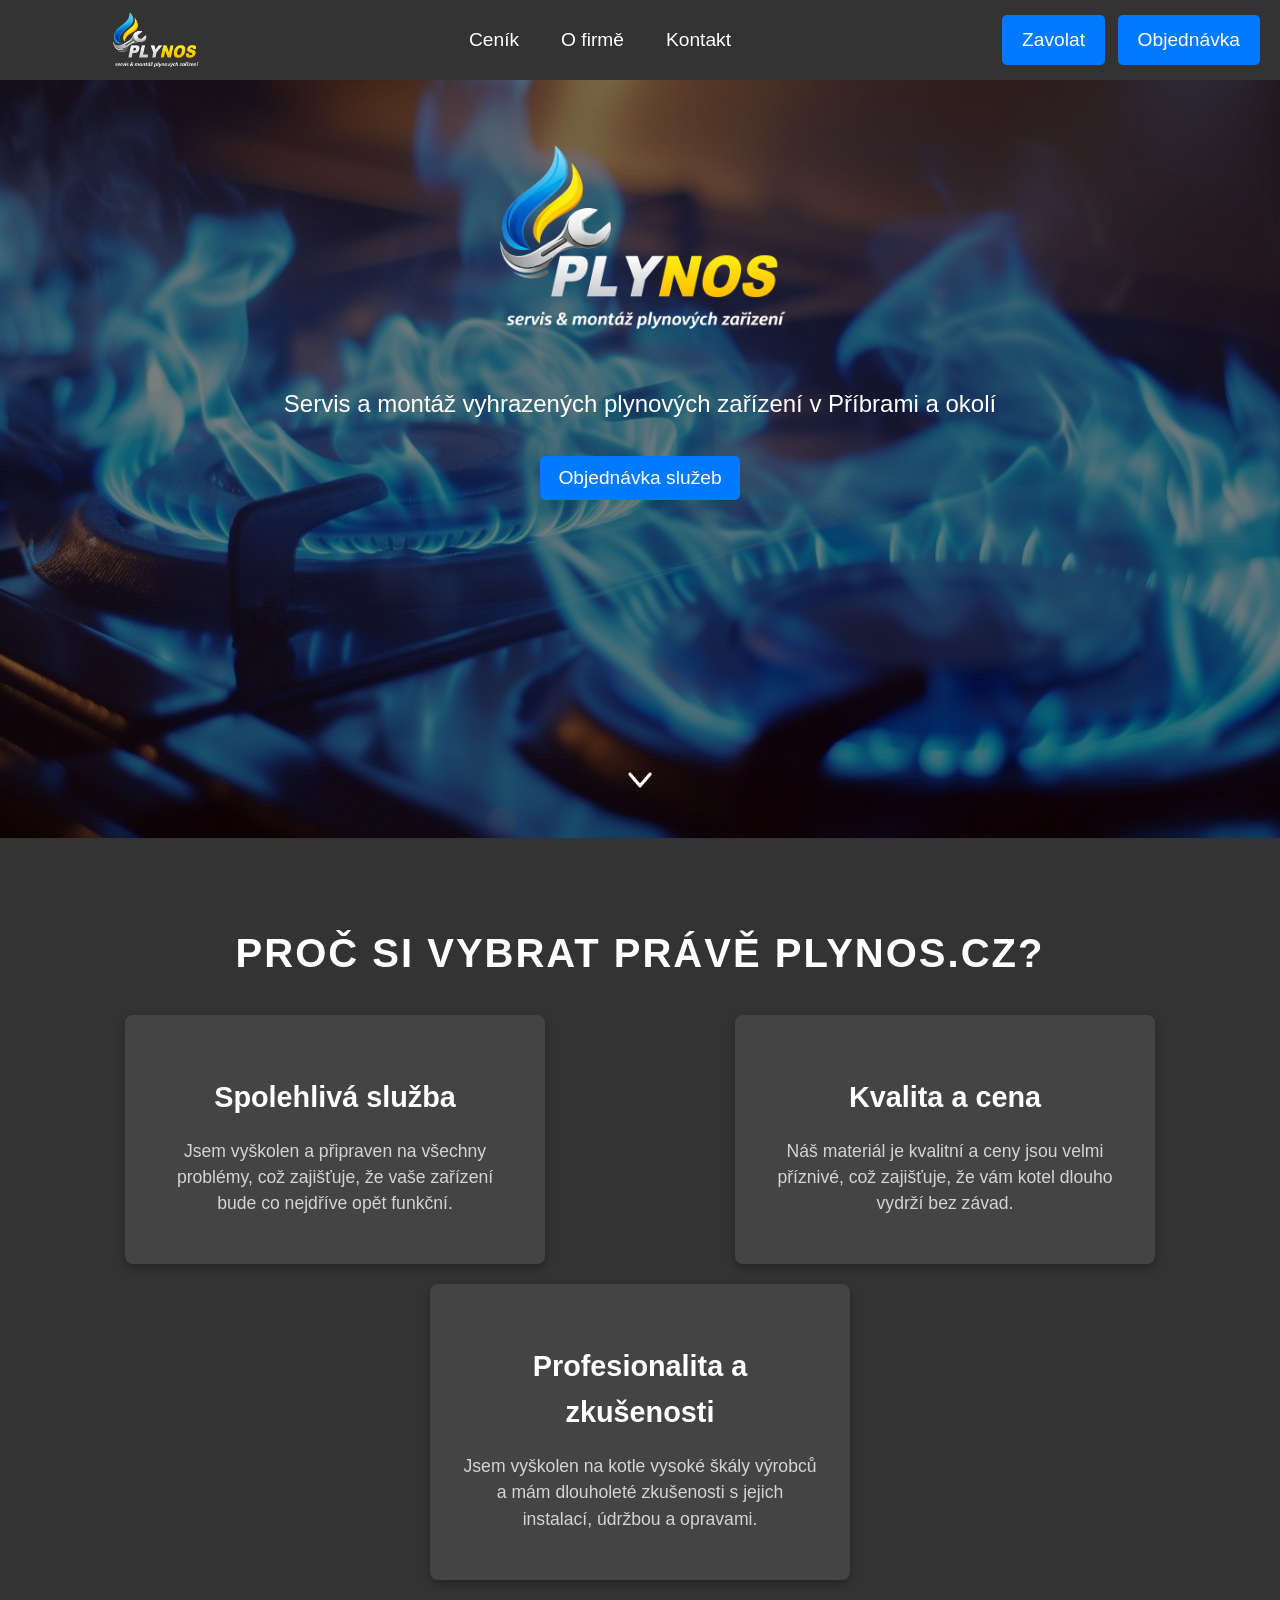
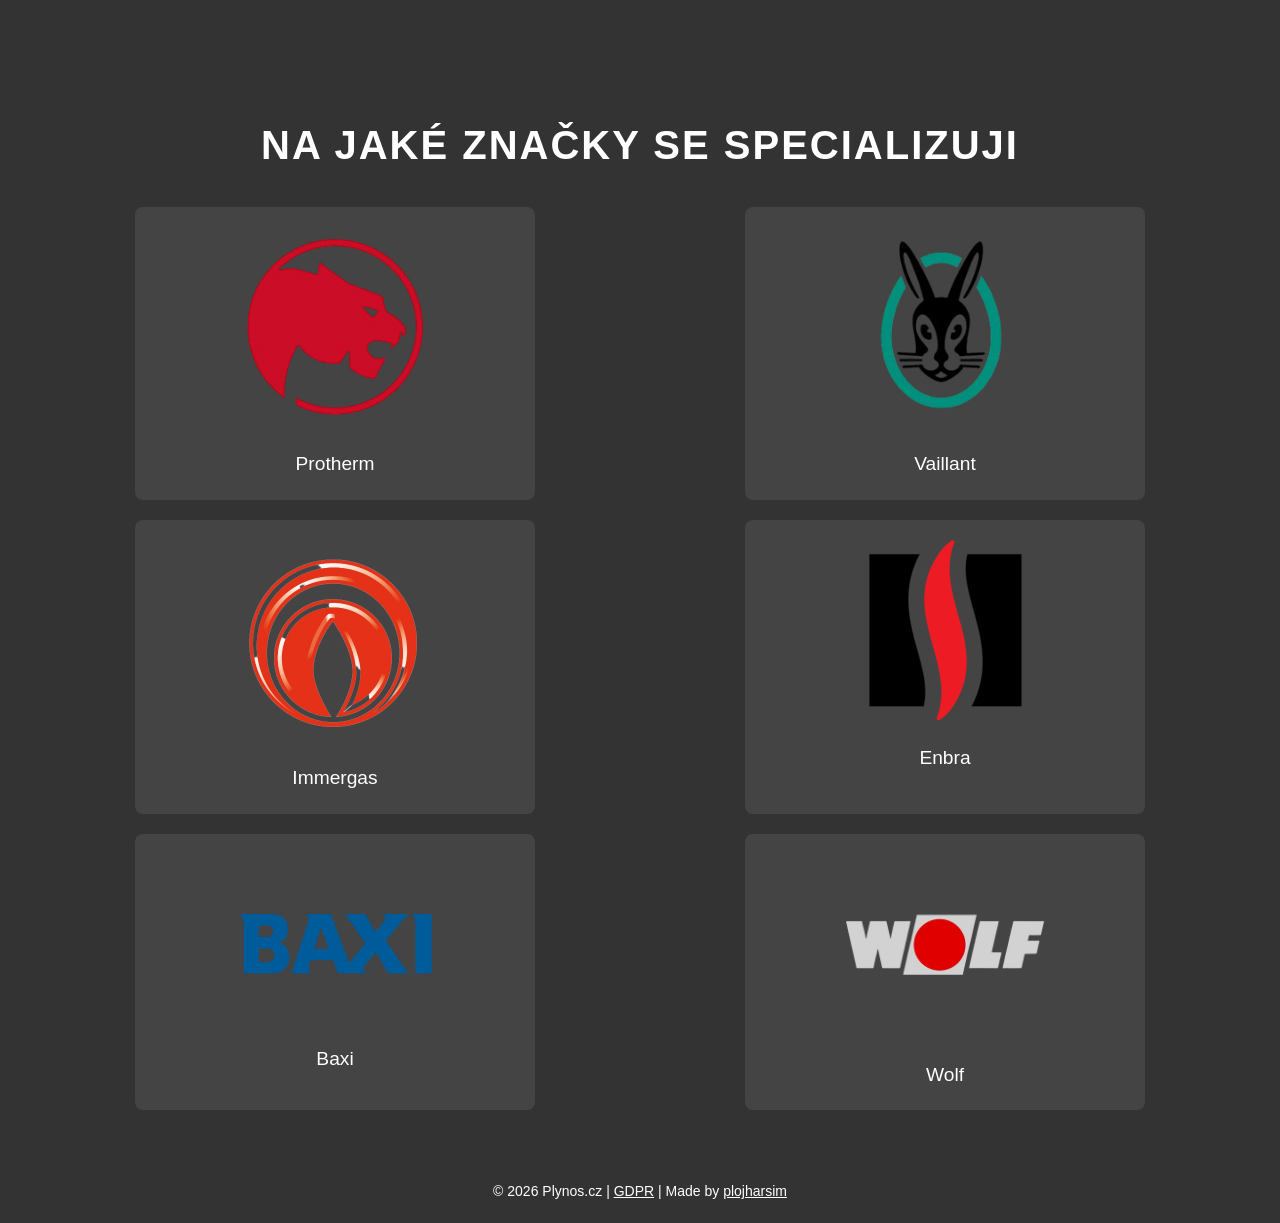
<file: index.html>
<!DOCTYPE html>
<html lang="cs">
<head>
    <meta charset="UTF-8">
    <meta name="viewport" content="width=device-width, initial-scale=1.0">
    <title>Plynos.cz - Servis plynových zařízení</title>
    <link rel="stylesheet" href="styles.css">
    <!-- Google Tag Manager -->
    <script>(function(w,d,s,l,i){w[l]=w[l]||[];w[l].push({'gtm.start':
    new Date().getTime(),event:'gtm.js'});var f=d.getElementsByTagName(s)[0],
    j=d.createElement(s),dl=l!='dataLayer'?'&l='+l:'';j.async=true;j.src=
    'https://www.googletagmanager.com/gtm.js?id='+i+dl;f.parentNode.insertBefore(j,f);
    })(window,document,'script','dataLayer','GTM-5J9CVFLF');</script>
    <!-- End Google Tag Manager -->
</head>
<body>
    <!-- Google Tag Manager (noscript) -->
    <noscript><iframe src="https://www.googletagmanager.com/ns.html?id=GTM-5J9CVFLF"
    height="0" width="0" style="display:none;visibility:hidden"></iframe></noscript>
    <!-- End Google Tag Manager (noscript) -->
    <header>
        <nav>
            <div style="display: flex; align-items: center;">
                <a href="/" class="logo">
                  <img src="logo.png" alt="Plynos.cz">
                </a>
                <div class="menu-toggle" onclick="toggleMenu()">☰</div>
            </div>
            <ul id="nav-list">
                <li><a href="cenik">Ceník</a></li>
                <li><a href="o-firme">O firmě</a></li>
                <li><a href="kontakt">Kontakt</a></li>
            </ul>
            <a href="tel:+420702870350" class="call-button">Zavolat</a>
            <a href="objednavka" class="order-button">Objednávka</a>
        </nav>
    </header>
    <div class="hero">
        <div class="overlay">
            <header>
                <div class="hero-logo">
                  <img src="logo.png" alt="Plynos.cz">
                </div>
                <h1>Servis a montáž vyhrazených plynových zařízení v Příbrami a okolí</h1>
                <a href="objednavka" class="btn">Objednávka služeb</a>
            </header>
            <a href="#why-choose" class="scroll-down">
                <img src="images/arrow-down.png">
            </a>
        </div>
    </div>
    <section id="why-choose" class="why-choose">
        <div class="container">
            <h1>Proč si vybrat právě Plynos.cz?</h1>
            <div class="reasons">
                <div class="reason">
                    <h3>Spolehlivá služba</h3>
                    <p>Jsem vyškolen a připraven na všechny problémy, což zajišťuje, že vaše zařízení bude co nejdříve opět funkční.</p>
                </div>
                <div class="reason">
                    <h3>Kvalita a cena</h3>
                    <p>Náš materiál je kvalitní a ceny jsou velmi příznivé, což zajišťuje, že vám kotel dlouho vydrží bez závad.</p>
                </div>
                <div class="reason">
                    <h3>Profesionalita a zkušenosti</h3>
                    <p>Jsem vyškolen na kotle vysoké škály výrobců a mám dlouholeté zkušenosti s jejich instalací, údržbou a opravami.</p>
                </div>
            </div>
        </div>
    </section>
    <section class="brands">
        <div class="container">
            <h1>Na jaké značky se specializuji</h1>
            <div class="brand-list">
                <div class="brand">
                    <img src="images/brand1-logo.png">
                    <p>Protherm</p>
                </div>
                <div class="brand">
                    <img src="images/brand2-logo.png">
                    <p>Vaillant</p>
                </div>
                <div class="brand">
                    <img src="images/brand3-logo.png">
                    <p>Immergas</p>
                </div>
                <div class="brand">
                    <img src="images/brand4-logo.png">
                    <p>Enbra</p>
                </div>
                <div class="brand">
                    <img src="images/brand5-logo.png">
                    <p>Baxi</p>
                </div>
                <div class="brand">
                    <img src="images/brand6-logo.png">
                    <p>Wolf</p>
                </div>
            </div>
        </div>
    </section>
<footer>
    <p>&copy; <span id="year"></span> Plynos.cz | <a href="gdpr">GDPR</a> | Made by <a href="https://plojharsim.cz" target="_blank">plojharsim</a></p>
</footer>
<script src="script.js"></script>
</body>
</html>
</file>
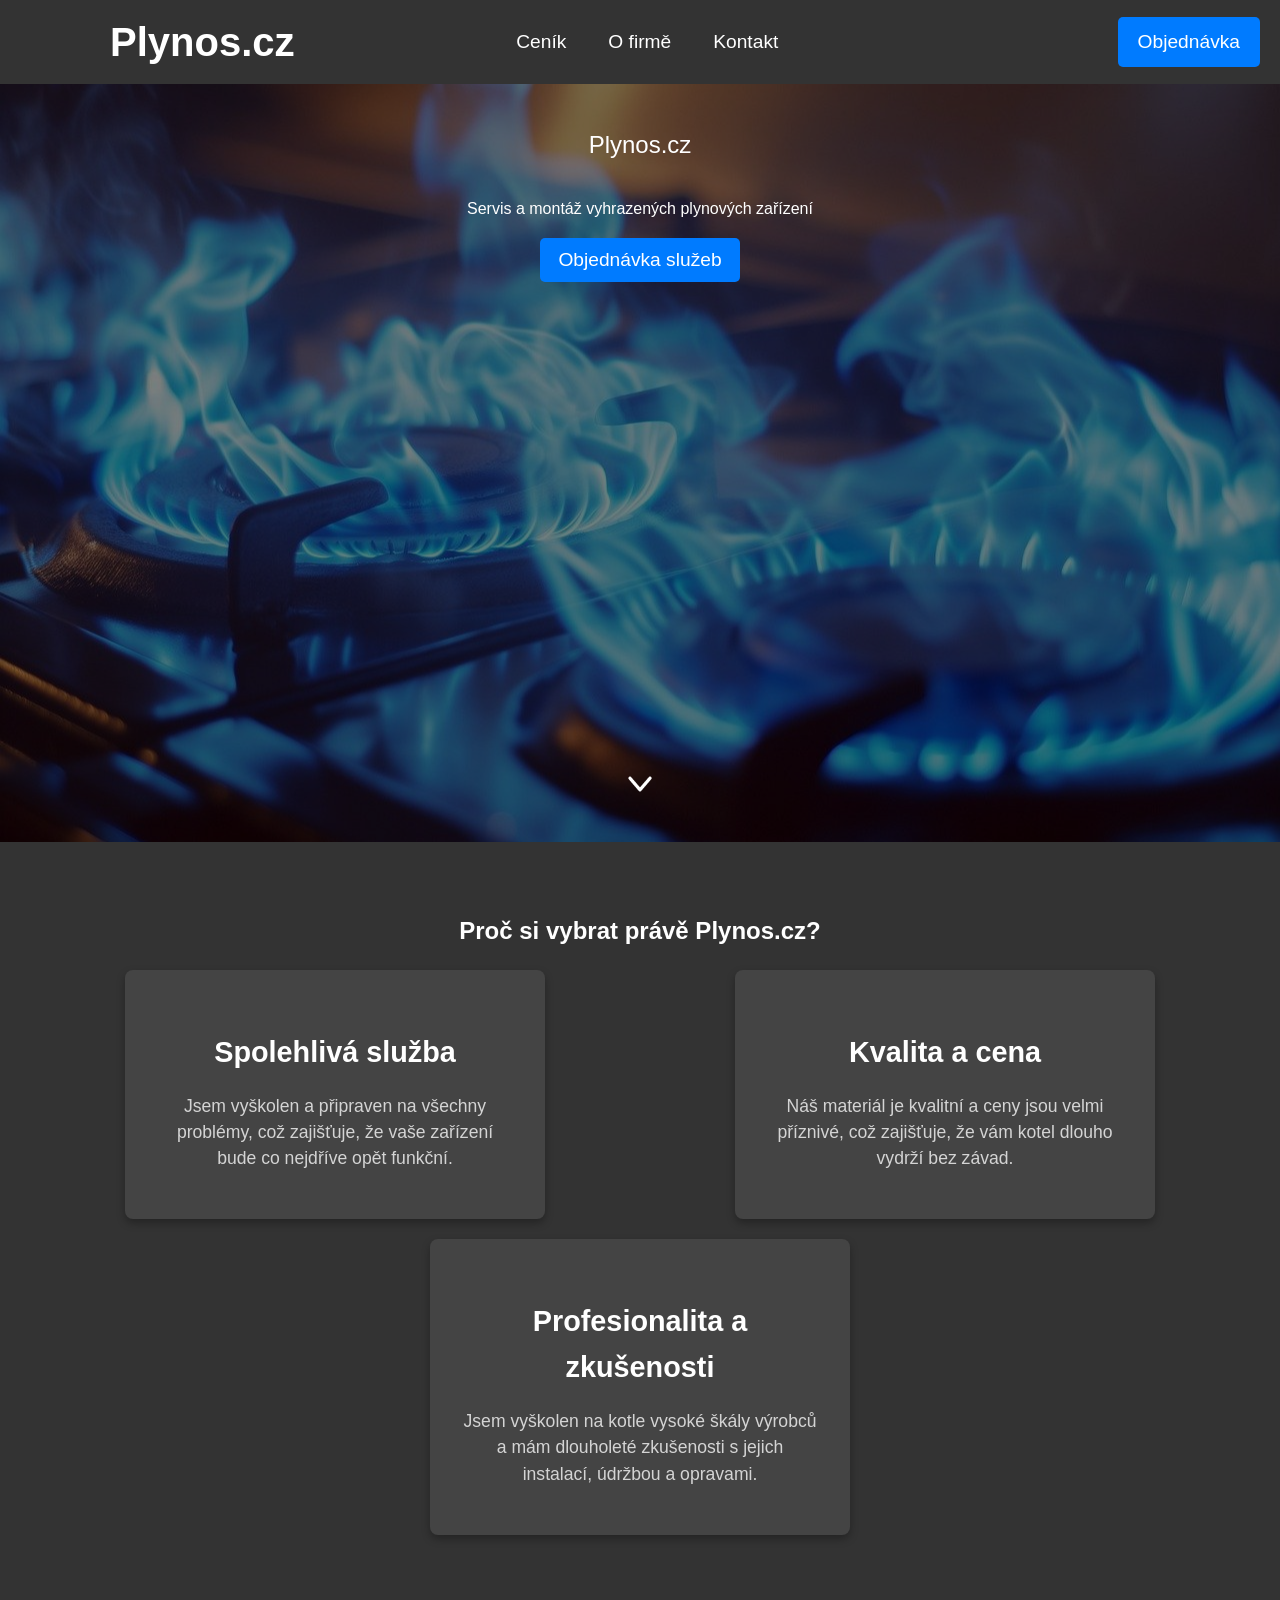
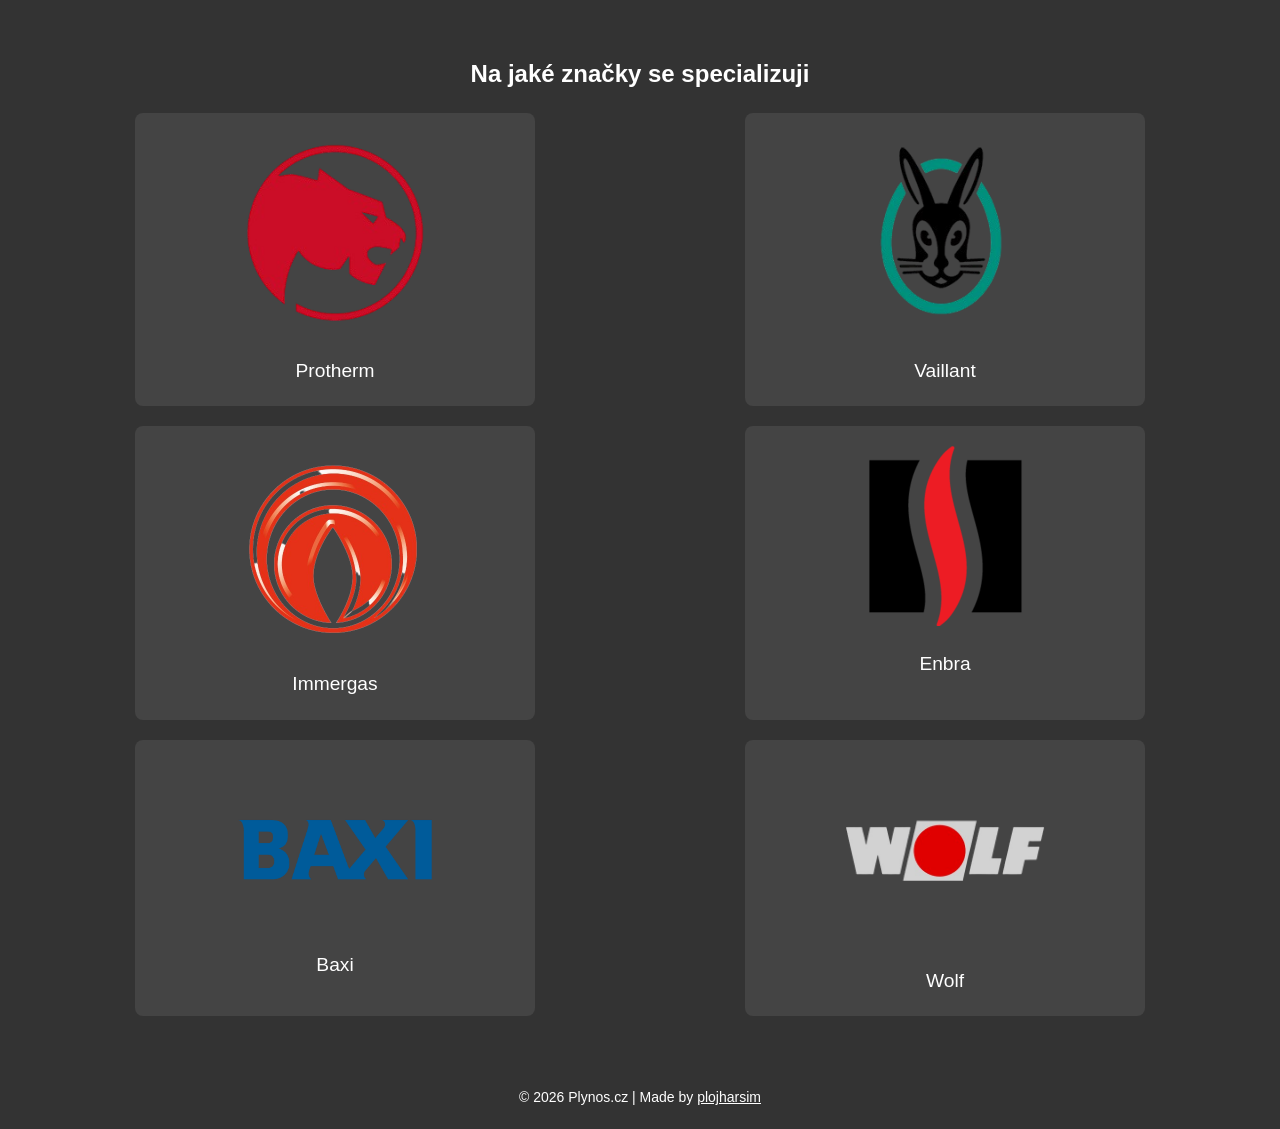
<file: .index.html>
<!DOCTYPE html>
<html lang="cs">
<head>
    <meta charset="UTF-8">
    <meta name="viewport" content="width=device-width, initial-scale=1.0">
    <title>Plynos.cz - Servis plynových zařízení</title>
    <link rel="stylesheet" href="styles.css">
</head>
<body>
    <header>
        <nav>
            <div style="display: flex; align-items: center;">
                <a href="index.html" class="logo">Plynos.cz</a>
                <div class="menu-toggle" onclick="toggleMenu()">☰</div>
            </div>
            <ul id="nav-list">
                <li><a href="cenik.html">Ceník</a></li>
                <li><a href="o-firme.html">O firmě</a></li>
                <li><a href="kontakt.html">Kontakt</a></li>
            </ul>
            <a href="objednavka.html" class="order-button">Objednávka</a>
        </nav>
    </header>
    <div class="hero">
        <div class="overlay">
            <header>
                <h1>Plynos.cz</h1>
                <p>Servis a montáž vyhrazených plynových zařízení</p>
                <a href="objednavka.html" class="btn">Objednávka služeb</a>
            </header>
            <a href="#why-choose" class="scroll-down">
                <img src="images/arrow-down.png">
            </a>
        </div>
    </div>
    <section id="why-choose" class="why-choose">
        <div class="container">
            <h2>Proč si vybrat právě Plynos.cz?</h2>
            <div class="reasons">
                <div class="reason">
                    <h3>Spolehlivá služba</h3>
                    <p>Jsem vyškolen a připraven na všechny problémy, což zajišťuje, že vaše zařízení bude co nejdříve opět funkční.</p>
                </div>
                <div class="reason">
                    <h3>Kvalita a cena</h3>
                    <p>Náš materiál je kvalitní a ceny jsou velmi příznivé, což zajišťuje, že vám kotel dlouho vydrží bez závad.</p>
                </div>
                <div class="reason">
                    <h3>Profesionalita a zkušenosti</h3>
                    <p>Jsem vyškolen na kotle vysoké škály výrobců a mám dlouholeté zkušenosti s jejich instalací, údržbou a opravami.</p>
                </div>
            </div>
        </div>
    </section>
    <section class="brands">
        <div class="container">
            <h2>Na jaké značky se specializuji</h2>
            <div class="brand-list">
                <div class="brand">
                    <img src="images/brand1-logo.png">
                    <p>Protherm</p>
                </div>
                <div class="brand">
                    <img src="images/brand2-logo.png">
                    <p>Vaillant</p>
                </div>
                <div class="brand">
                    <img src="images/brand3-logo.png">
                    <p>Immergas</p>
                </div>
                <div class="brand">
                    <img src="images/brand4-logo.png">
                    <p>Enbra</p>
                </div>
                <div class="brand">
                    <img src="images/brand5-logo.png">
                    <p>Baxi</p>
                </div>
                <div class="brand">
                    <img src="images/brand6-logo.png">
                    <p>Wolf</p>
                </div>
            </div>
        </div>
    </section>
<footer>
    <p>&copy; <span id="year"></span> Plynos.cz | Made by <a href="https://plojharsim.cz" target="_blank">plojharsim</a></p>
</footer>
<script src="script.js"></script>
</body>
</html>
</file>
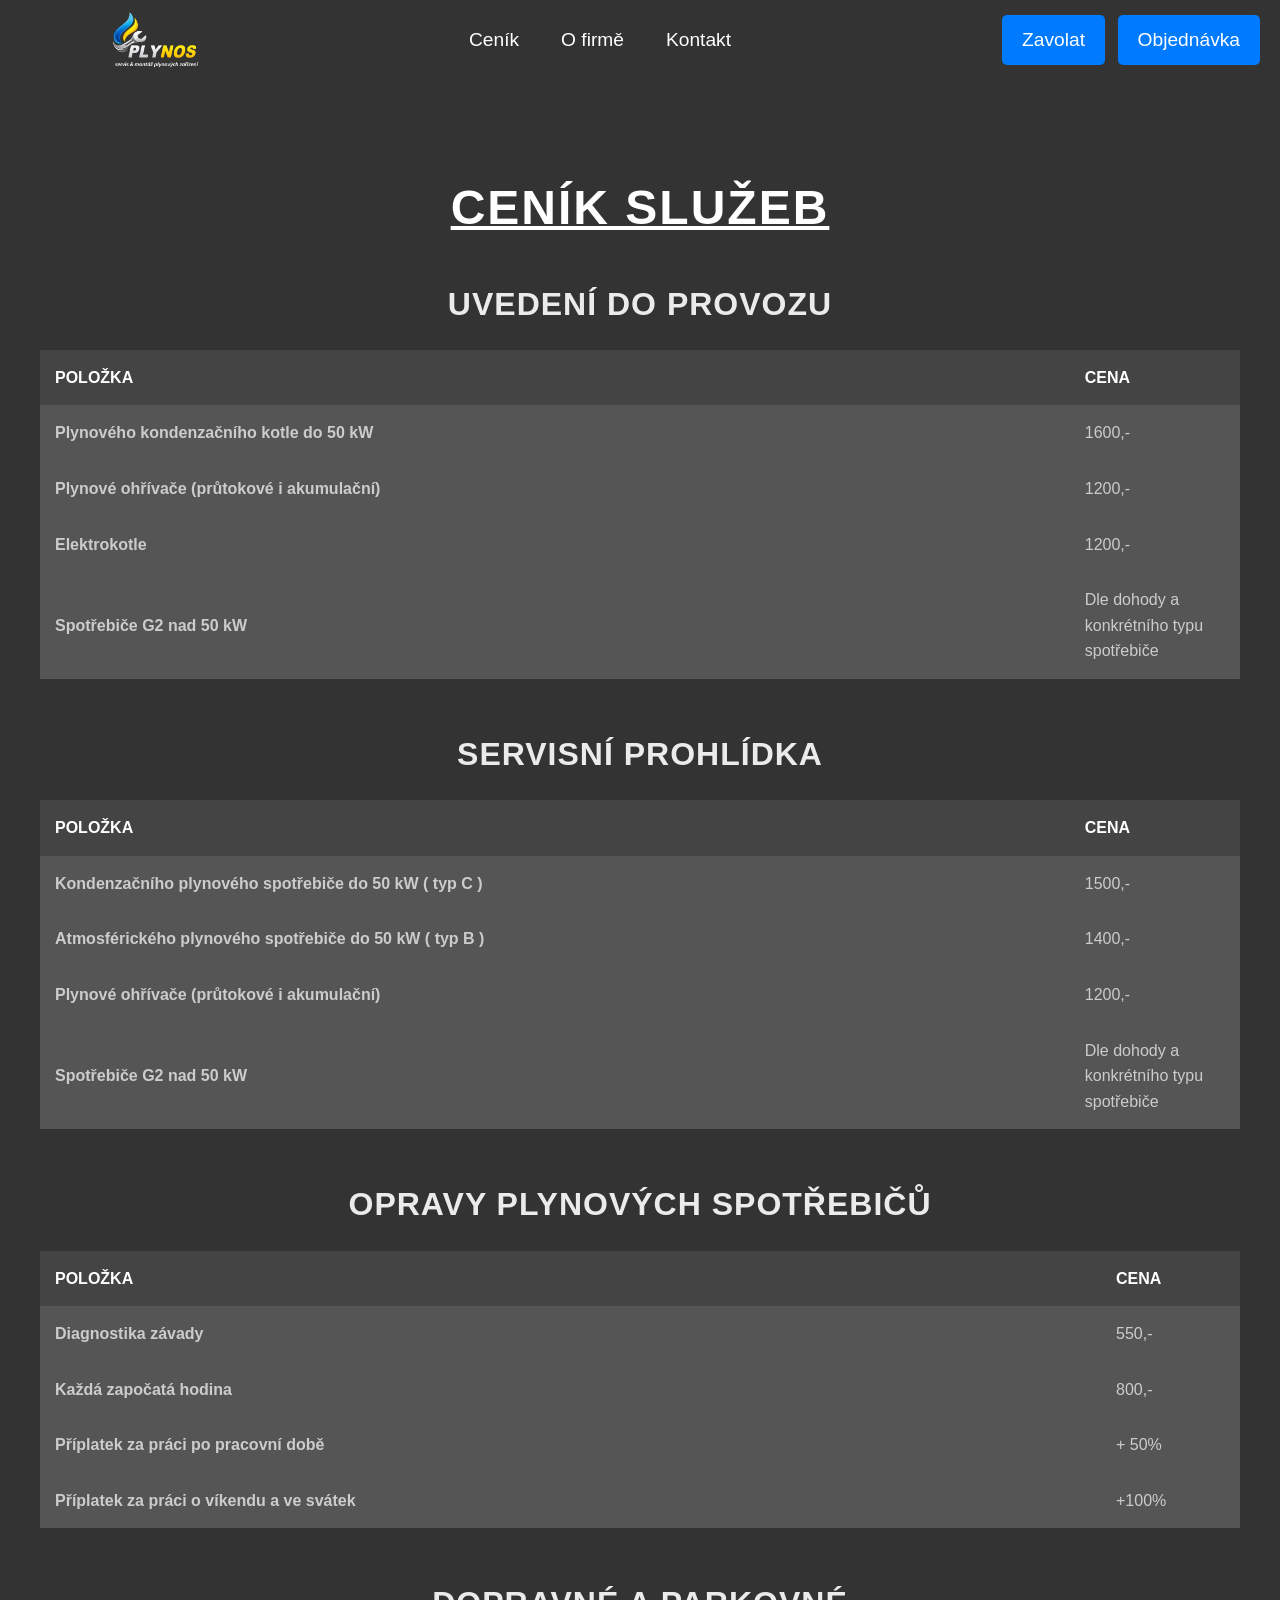
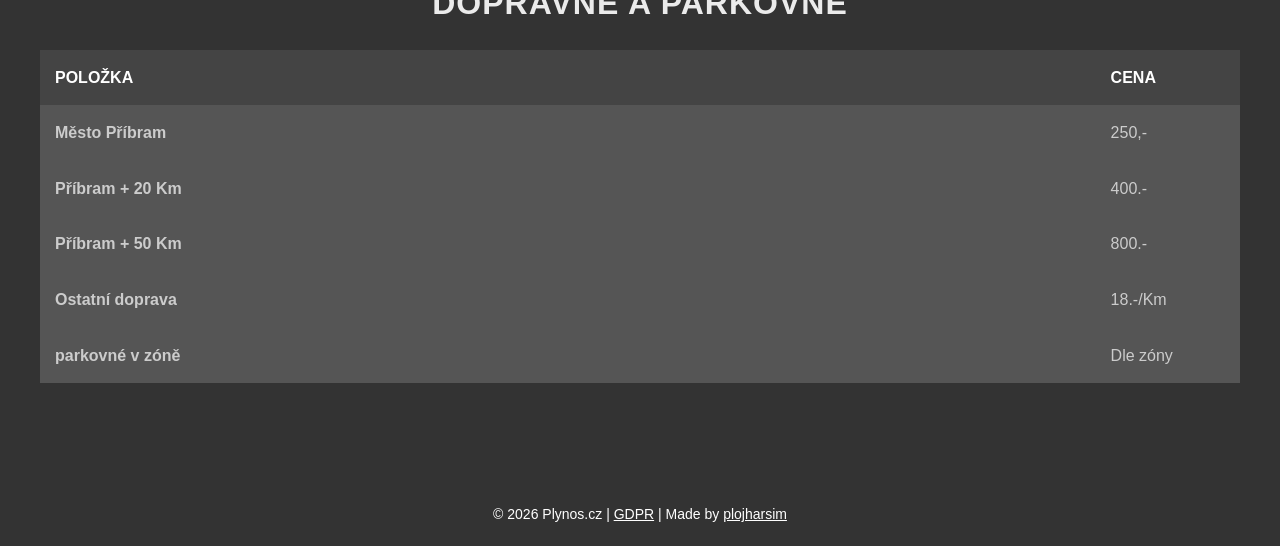
<file: cenik.html>
<!DOCTYPE html>
<html lang="cs">
<head>
    <meta charset="UTF-8">
    <meta name="viewport" content="width=device-width, initial-scale=1.0">
    <title>Ceník - Plynos.cz</title>
    <link rel="stylesheet" href="styles.css">
    <!-- Google Tag Manager -->
    <script>(function(w,d,s,l,i){w[l]=w[l]||[];w[l].push({'gtm.start':
    new Date().getTime(),event:'gtm.js'});var f=d.getElementsByTagName(s)[0],
    j=d.createElement(s),dl=l!='dataLayer'?'&l='+l:'';j.async=true;j.src=
    'https://www.googletagmanager.com/gtm.js?id='+i+dl;f.parentNode.insertBefore(j,f);
    })(window,document,'script','dataLayer','GTM-5J9CVFLF');</script>
    <!-- End Google Tag Manager -->
</head>
<body>
    <!-- Google Tag Manager (noscript) -->
    <noscript><iframe src="https://www.googletagmanager.com/ns.html?id=GTM-5J9CVFLF"
    height="0" width="0" style="display:none;visibility:hidden"></iframe></noscript>
    <!-- End Google Tag Manager (noscript) -->
    <header>
        <nav>
            <div style="display: flex; align-items: center;">
                <a href="/" class="logo">
                  <img src="logo.png" alt="Plynos.cz">
                </a>
                <div class="menu-toggle" onclick="toggleMenu()">☰</div>
            </div>
            <ul id="nav-list">
                <li><a href="cenik">Ceník</a></li>
                <li><a href="o-firme">O firmě</a></li>
                <li><a href="kontakt">Kontakt</a></li>
            </ul>
            <a href="tel:+420702870350" class="call-button">Zavolat</a>
            <a href="objednavka" class="order-button">Objednávka</a>
        </nav>
    </header>
<section class="pricing">
    <div class="container">
        <h1>Ceník služeb</h1>
        <div class="pricing-category">
            <h3>Uvedení do provozu</h3>
            <table class="price-table">
                <tr>
                    <th class="column-1">Položka</th>
                    <th class="column-2">Cena</th>
                </tr>
                <tr>
                    <td class="column-1">Plynového kondenzačního kotle do 50 kW</td>
                    <td class="column-2">1600,-</td>
                </tr>
                <tr>
                    <td class="column-1">Plynové ohřívače (průtokové i akumulační)</td>
                    <td class="column-2">1200,-</td>
                </tr>
                <tr>
                    <td class="column-1">Elektrokotle</td>
                    <td class="column-2">1200,-</td>
                </tr>
                <tr>
                    <td class="column-1">Spotřebiče G2 nad 50 kW</td>
                    <td class="column-2">Dle dohody a konkrétního typu spotřebiče</td>
                </tr>
            </table>
        </div>

        <div class="pricing-category">
            <h3>Servisní prohlídka</h3>
            <table class="price-table">
                <tr>
                    <th class="column-1">Položka</th>
                    <th class="column-2">Cena</th>
                </tr>
                <tr>
                    <td class="column-1">Kondenzačního plynového spotřebiče do 50 kW ( typ C )</td>
                    <td class="column-2">1500,-</td>
                </tr>
                <tr>
                    <td class="column-1">Atmosférického plynového spotřebiče do 50 kW ( typ B )</td>
                    <td class="column-2">1400,-</td>
                </tr>
                <tr>
                    <td class="column-1">Plynové ohřívače (průtokové i akumulační)</td>
                    <td class="column-2">1200,-</td>
                </tr>
                <tr>
                    <td class="column-1">Spotřebiče G2 nad 50 kW</td>
                    <td class="column-2">Dle dohody a konkrétního typu spotřebiče</td>
                </tr>
            </table>
        </div>

        <div class="pricing-category">
            <h3>Opravy plynových spotřebičů</h3>
            <table class="price-table">
                <tr>
                    <th class="column-1">Položka</th>
                    <th class="column-2">Cena</th>
                </tr>
                <tr>
                    <td class="column-1">Diagnostika závady</td>
                    <td class="column-2">550,-</td>
                </tr>
                <tr>
                    <td class="column-1">Každá započatá hodina</td>
                    <td class="column-2">800,-</td>
                </tr>
                <tr>
                    <td class="column-1">Příplatek za práci po pracovní době</td>
                    <td class="column-2">+ 50%</td>
                </tr>
                <tr>
                    <td class="column-1">Příplatek za práci o víkendu a ve svátek</td>
                    <td class="column-2">+100%</td>
                </tr>
            </table>
        </div>

        <div class="pricing-category">
            <h3>Dopravné a parkovné</h3>
            <table class="price-table">
                <tr>
                    <th class="column-1">Položka</th>
                    <th class="column-2">Cena</th>
                </tr>
                <tr>
                    <td class="column-1">Město Příbram</td>
                    <td class="column-2">250,-</td>
                </tr>
                <tr>
                    <td class="column-1">Příbram + 20 Km</td>
                    <td class="column-2">400.-</td>
                </tr>
                <tr>
                    <td class="column-1">Příbram + 50 Km</td>
                    <td class="column-2">800.-</td>
                </tr>
                <tr>
                    <td class="column-1">Ostatní doprava</td>
                    <td class="column-2">18.-/Km</td>
                </tr>
                <tr>
                    <td class="column-1">parkovné v zóně</td>
                    <td class="column-2">Dle zóny</td>
                </tr>
            </table>
        </div>
    </div>
</section>
<footer>
    <p>&copy; <span id="year"></span> Plynos.cz | <a href="gdpr">GDPR</a> | Made by <a href="https://plojharsim.cz" target="_blank">plojharsim</a></p>
</footer>
<script src="script.js"></script>
</body>
</html>
</file>
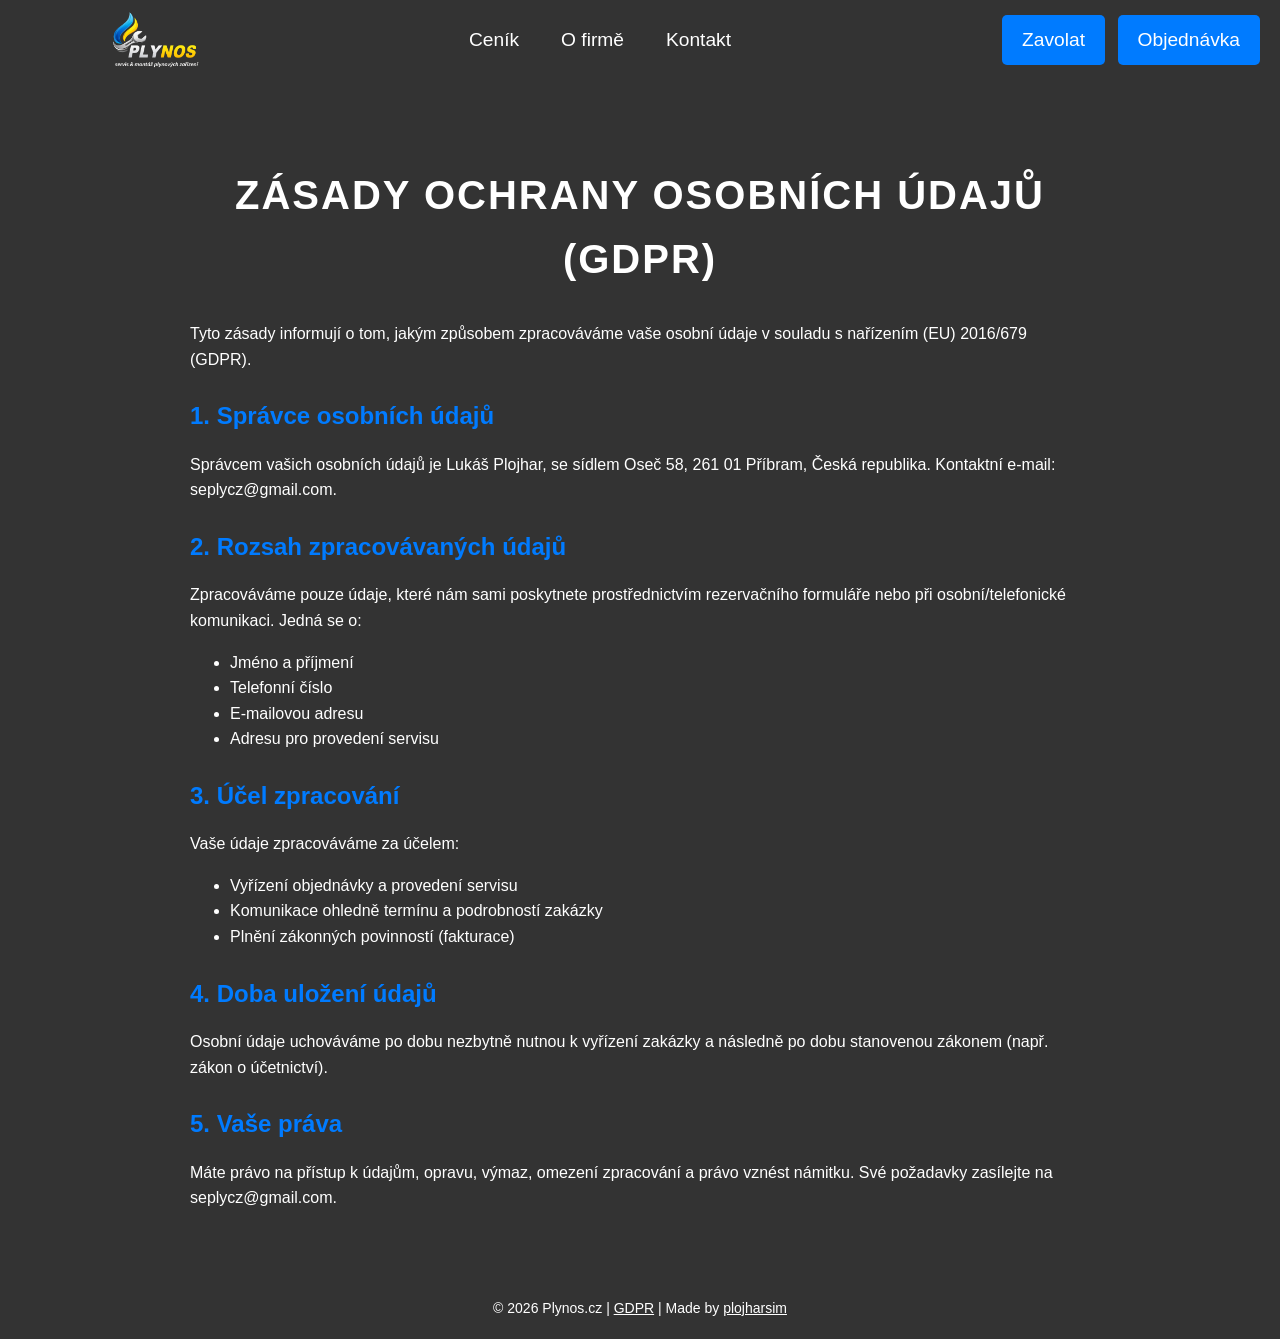
<file: gdpr.html>
<!DOCTYPE html>
<html lang="cs">
<head>
    <meta charset="UTF-8">
    <meta name="viewport" content="width=device-width, initial-scale=1.0">
    <title>GDPR - Plynos.cz</title>
    <link rel="stylesheet" href="styles.css">
    <!-- Google Tag Manager -->
    <script>(function(w,d,s,l,i){w[l]=w[l]||[];w[l].push({'gtm.start':
    new Date().getTime(),event:'gtm.js'});var f=d.getElementsByTagName(s)[0],
    j=d.createElement(s),dl=l!='dataLayer'?'&l='+l:'';j.async=true;j.src=
    'https://www.googletagmanager.com/gtm.js?id='+i+dl;f.parentNode.insertBefore(j,f);
    })(window,document,'script','dataLayer','GTM-5J9CVFLF');</script>
    <!-- End Google Tag Manager -->
</head>
<body>
    <!-- Google Tag Manager (noscript) -->
    <noscript><iframe src="https://www.googletagmanager.com/ns.html?id=GTM-5J9CVFLF"
    height="0" width="0" style="display:none;visibility:hidden"></iframe></noscript>
    <!-- End Google Tag Manager (noscript) -->
    <header>
        <nav>
            <div style="display: flex; align-items: center;">
                <a href="/" class="logo">
                  <img src="logo.png" alt="Plynos.cz">
                </a>
                <div class="menu-toggle" onclick="toggleMenu()">☰</div>
            </div>
            <ul id="nav-list">
                <li><a href="cenik">Ceník</a></li>
                <li><a href="o-firme">O firmě</a></li>
                <li><a href="kontakt">Kontakt</a></li>
            </ul>
            <a href="tel:+420702870350" class="call-button">Zavolat</a>
            <a href="objednavka" class="order-button">Objednávka</a>
        </nav>
    </header>
    <section class="gdpr">
        <div class="container">
            <h1>Zásady ochrany osobních údajů (GDPR)</h1>
            <p>Tyto zásady informují o tom, jakým způsobem zpracováváme vaše osobní údaje v souladu s nařízením (EU) 2016/679 (GDPR).</p>
            
            <h3>1. Správce osobních údajů</h3>
            <p>Správcem vašich osobních údajů je Lukáš Plojhar, se sídlem Oseč 58, 261 01 Příbram, Česká republika. Kontaktní e-mail: seplycz@gmail.com.</p>

            <h3>2. Rozsah zpracovávaných údajů</h3>
            <p>Zpracováváme pouze údaje, které nám sami poskytnete prostřednictvím rezervačního formuláře nebo při osobní/telefonické komunikaci. Jedná se o:</p>
            <ul>
                <li>Jméno a příjmení</li>
                <li>Telefonní číslo</li>
                <li>E-mailovou adresu</li>
                <li>Adresu pro provedení servisu</li>
            </ul>

            <h3>3. Účel zpracování</h3>
            <p>Vaše údaje zpracováváme za účelem:</p>
            <ul>
                <li>Vyřízení objednávky a provedení servisu</li>
                <li>Komunikace ohledně termínu a podrobností zakázky</li>
                <li>Plnění zákonných povinností (fakturace)</li>
            </ul>

            <h3>4. Doba uložení údajů</h3>
            <p>Osobní údaje uchováváme po dobu nezbytně nutnou k vyřízení zakázky a následně po dobu stanovenou zákonem (např. zákon o účetnictví).</p>

            <h3>5. Vaše práva</h3>
            <p>Máte právo na přístup k údajům, opravu, výmaz, omezení zpracování a právo vznést námitku. Své požadavky zasílejte na seplycz@gmail.com.</p>
        </div>
    </section>
<footer>
    <p>&copy; <span id="year"></span> Plynos.cz | <a href="gdpr">GDPR</a> | Made by <a href="https://plojharsim.cz" target="_blank">plojharsim</a></p>
</footer>
<script src="script.js"></script>
</body>
</html>
</file>
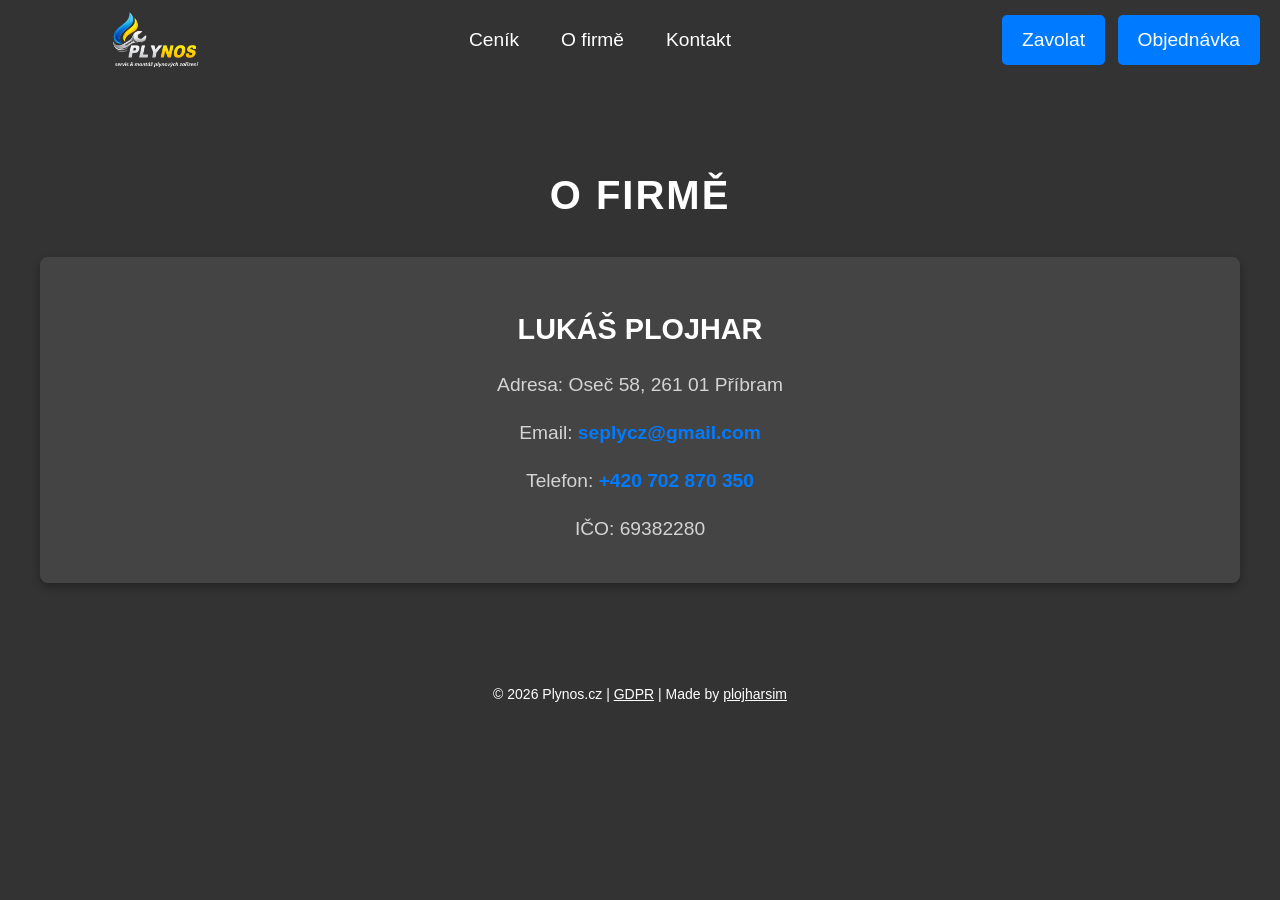
<file: kontakt.html>
<!DOCTYPE html>
<html lang="cs">
<head>
    <meta charset="UTF-8">
    <meta name="viewport" content="width=device-width, initial-scale=1.0">
    <title>Kontakt - Plynos.cz</title>
    <link rel="stylesheet" href="styles.css">
    <!-- Google Tag Manager -->
    <script>(function(w,d,s,l,i){w[l]=w[l]||[];w[l].push({'gtm.start':
    new Date().getTime(),event:'gtm.js'});var f=d.getElementsByTagName(s)[0],
    j=d.createElement(s),dl=l!='dataLayer'?'&l='+l:'';j.async=true;j.src=
    'https://www.googletagmanager.com/gtm.js?id='+i+dl;f.parentNode.insertBefore(j,f);
    })(window,document,'script','dataLayer','GTM-5J9CVFLF');</script>
    <!-- End Google Tag Manager -->
</head>
<body>
    <!-- Google Tag Manager (noscript) -->
    <noscript><iframe src="https://www.googletagmanager.com/ns.html?id=GTM-5J9CVFLF"
    height="0" width="0" style="display:none;visibility:hidden"></iframe></noscript>
    <!-- End Google Tag Manager (noscript) -->
    <header>
        <nav>
            <div style="display: flex; align-items: center;">
                <a href="/" class="logo">
                  <img src="logo.png" alt="Plynos.cz">
                </a>
                <div class="menu-toggle" onclick="toggleMenu()">☰</div>
            </div>
            <ul id="nav-list">
                <li><a href="cenik">Ceník</a></li>
                <li><a href="o-firme">O firmě</a></li>
                <li><a href="kontakt">Kontakt</a></li>
            </ul>
            <a href="tel:+420702870350" class="call-button">Zavolat</a>
            <a href="objednavka" class="order-button">Objednávka</a>
        </nav>
    </header>
    <section class="company-info">
        <div class="container">
            <h1>O firmě</h1>
            <div class="info-box">
                <h3>Lukáš Plojhar</h3>
                <p>Adresa: Oseč 58, 261 01 Příbram</p>
                <p>Email: <a href="mailto:seplycz@gmail.com">seplycz@gmail.com</a></p>
                <p>Telefon: <a href="tel:+420702870350">+420 702 870 350</a></p>
                <p>IČO: 69382280</p>
            </div>
        </div>
    </section>
<footer>
    <p>&copy; <span id="year"></span> Plynos.cz | <a href="gdpr">GDPR</a> | Made by <a href="https://plojharsim.cz" target="_blank">plojharsim</a></p>
</footer>
<script src="script.js"></script>
</body>
</html>
</file>
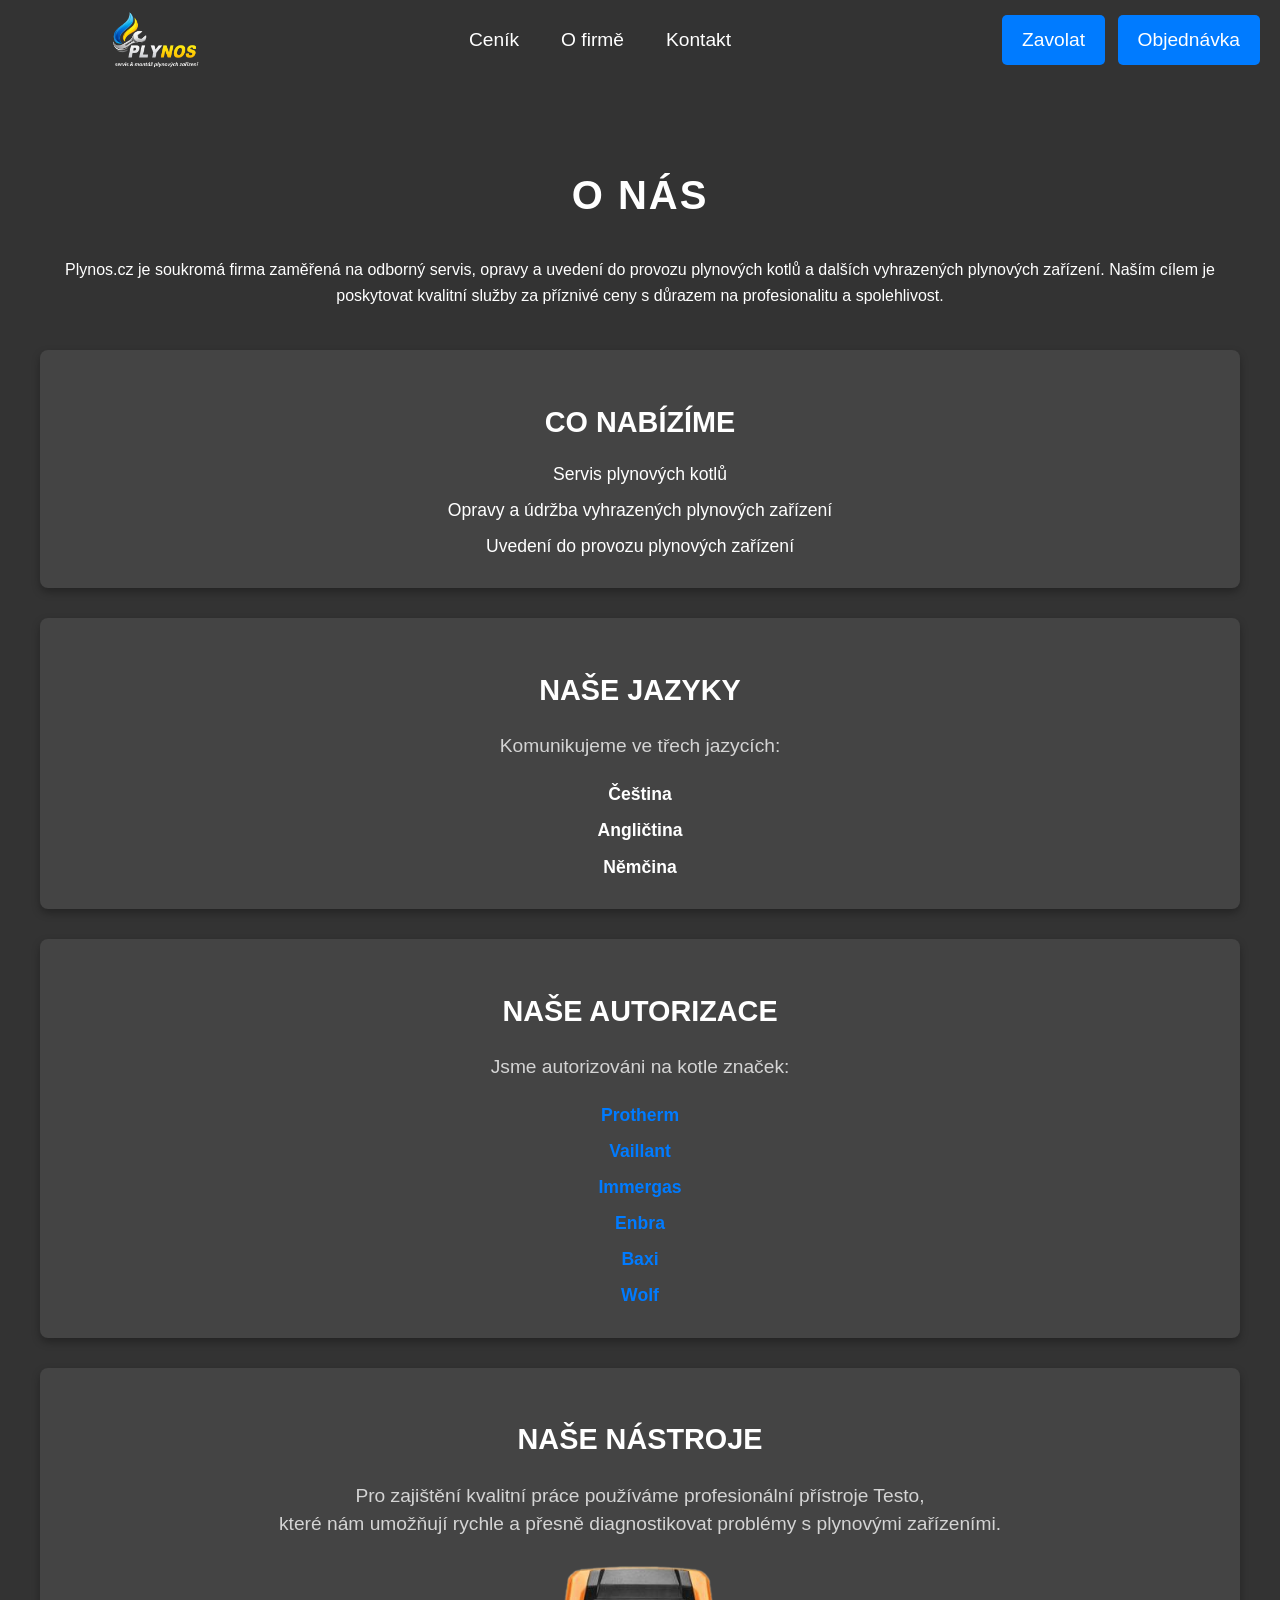
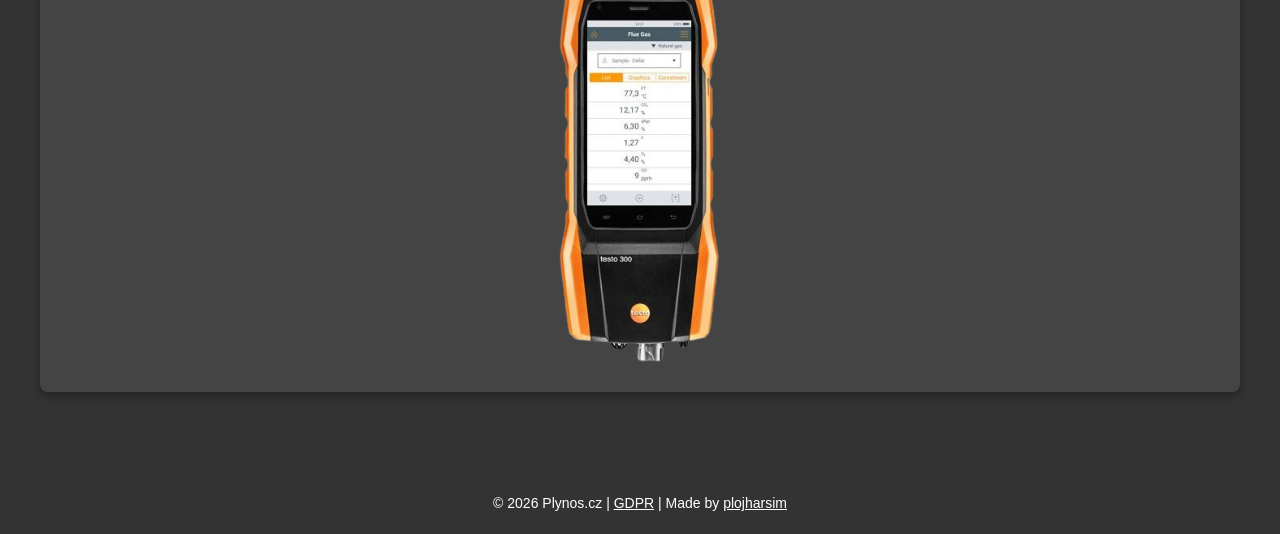
<file: o-firme.html>
<!DOCTYPE html>
<html lang="cs">
<head>
    <meta charset="UTF-8">
    <meta name="viewport" content="width=device-width, initial-scale=1.0">
    <title>O firmě - Plynos.cz</title>
    <link rel="stylesheet" href="styles.css">
    <!-- Google Tag Manager -->
    <script>(function(w,d,s,l,i){w[l]=w[l]||[];w[l].push({'gtm.start':
    new Date().getTime(),event:'gtm.js'});var f=d.getElementsByTagName(s)[0],
    j=d.createElement(s),dl=l!='dataLayer'?'&l='+l:'';j.async=true;j.src=
    'https://www.googletagmanager.com/gtm.js?id='+i+dl;f.parentNode.insertBefore(j,f);
    })(window,document,'script','dataLayer','GTM-5J9CVFLF');</script>
    <!-- End Google Tag Manager -->
</head>
<body>
    <!-- Google Tag Manager (noscript) -->
    <noscript><iframe src="https://www.googletagmanager.com/ns.html?id=GTM-5J9CVFLF"
    height="0" width="0" style="display:none;visibility:hidden"></iframe></noscript>
    <!-- End Google Tag Manager (noscript) -->
    <header>
        <nav>
            <div style="display: flex; align-items: center;">
                <a href="/" class="logo">
                  <img src="logo.png" alt="Plynos.cz">
                </a>
                <div class="menu-toggle" onclick="toggleMenu()">☰</div>
            </div>
            <ul id="nav-list">
                <li><a href="cenik">Ceník</a></li>
                <li><a href="o-firme">O firmě</a></li>
                <li><a href="kontakt">Kontakt</a></li>
            </ul>
            <a href="tel:+420702870350" class="call-button">Zavolat</a>
            <a href="objednavka" class="order-button">Objednávka</a>
        </nav>
    </header>
    <section class="company">
        <div class="container">
            <h1>O nás</h1>
            <p>Plynos.cz je soukromá firma zaměřená na odborný servis, opravy a uvedení do provozu plynových kotlů a dalších vyhrazených plynových zařízení. Naším cílem je poskytovat kvalitní služby za příznivé ceny s důrazem na profesionalitu a spolehlivost.</p>
            <br>
            <div class="info-box">
                <h3>Co nabízíme</h3>
                <ul>
                    <li>Servis plynových kotlů</li>
                    <li>Opravy a údržba vyhrazených plynových zařízení</li>
                    <li>Uvedení do provozu plynových zařízení</li>
                </ul>
            </div>
            <div class="info-box">
                <h3>Naše jazyky</h3>
                <p>Komunikujeme ve třech jazycích:</p>
                <ul>
                    <li><strong>Čeština</strong></li>
                    <li><strong>Angličtina</strong></li>
                    <li><strong>Němčina</strong></li>
                </ul>
            </div>
            <div class="info-box">
                <h3>Naše autorizace</h3>
                <p>Jsme autorizováni na kotle značek:</p>
                <ul>
                    <li><a href="https://www.protherm.cz" target="_blank">Protherm</a></li>
                    <li><a href="https://www.vaillant.cz" target="_blank">Vaillant</a></li>
                    <li><a href="https://www.immergas.com" target="_blank">Immergas</a></li>
                    <li><a href="https://www.enbra.cz/lukas-plojhar" target="_blank">Enbra</a></li>
                    <li><a href="https://www.baxi.cz/pobocka/PLOJHAR/14056" target="_blank">Baxi</a></li>
                    <li><a href="https://www.wolf.eu" target="_blank">Wolf</a></li>
                </ul>
            </div>
            <div class="info-box">
                <h3>Naše nástroje</h3>
                <p>Pro zajištění kvalitní práce používáme profesionální přístroje Testo,<br>které nám umožňují rychle a přesně diagnostikovat problémy s plynovými zařízeními.</p>
                <div class="device-image">
                    <img src="images/testo.png">
            </div>
        </div>
    </section>
<footer>
    <p>&copy; <span id="year"></span> Plynos.cz | <a href="gdpr">GDPR</a> | Made by <a href="https://plojharsim.cz" target="_blank">plojharsim</a></p>
</footer>
<script src="script.js"></script>
</body>
</html>
</file>
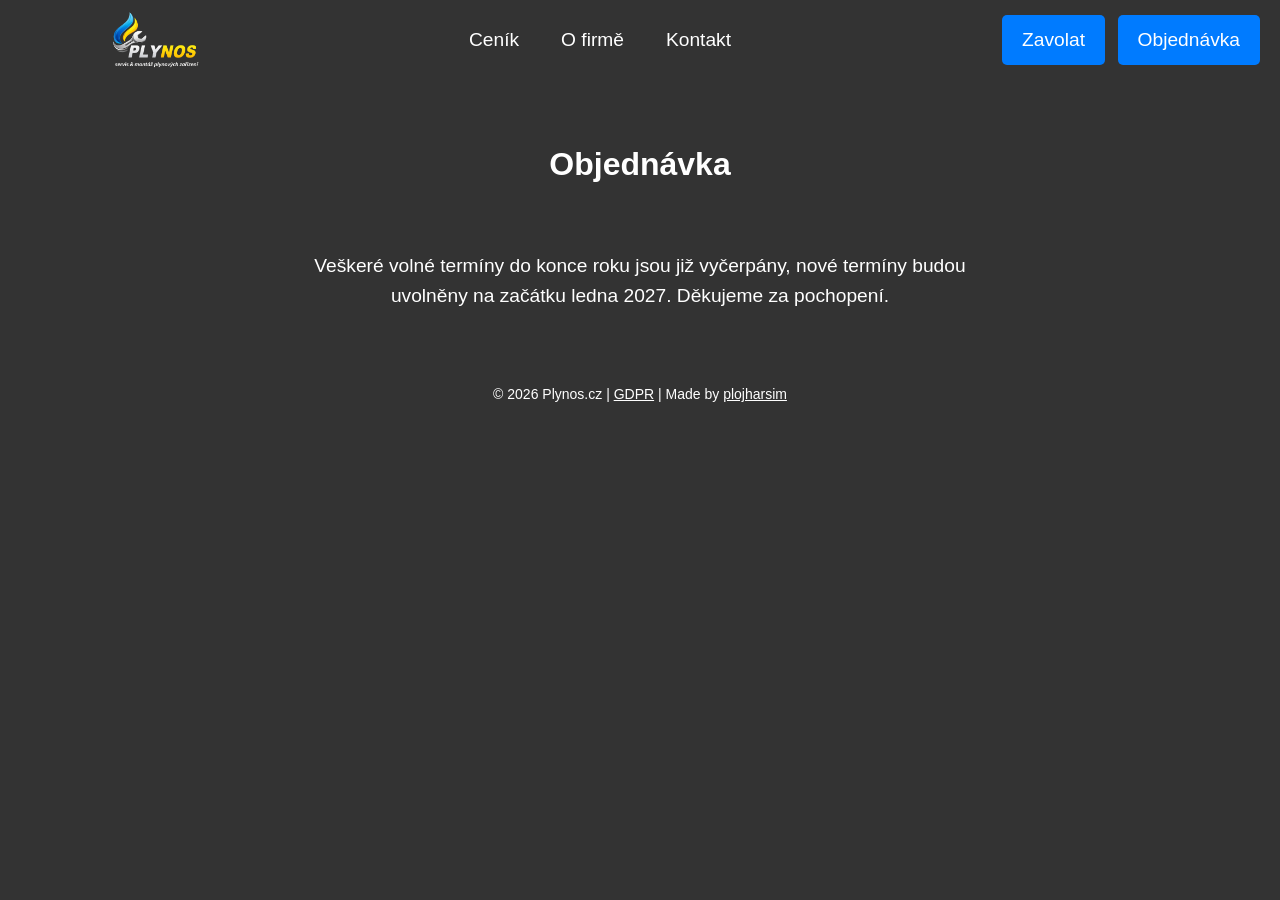
<file: objednavka.html>
<!DOCTYPE html>
<html lang="cs">
<head>
    <meta charset="UTF-8">
    <meta name="viewport" content="width=device-width, initial-scale=1.0">
    <title>Objednávka - Plynos.cz</title>
    <link rel="stylesheet" href="styles.css">
    <!-- Google Tag Manager -->
    <script>(function(w,d,s,l,i){w[l]=w[l]||[];w[l].push({'gtm.start':
    new Date().getTime(),event:'gtm.js'});var f=d.getElementsByTagName(s)[0],
    j=d.createElement(s),dl=l!='dataLayer'?'&l='+l:'';j.async=true;j.src=
    'https://www.googletagmanager.com/gtm.js?id='+i+dl;f.parentNode.insertBefore(j,f);
    })(window,document,'script','dataLayer','GTM-5J9CVFLF');</script>
    <!-- End Google Tag Manager -->
</head>
<body>
    <!-- Google Tag Manager (noscript) -->
    <noscript><iframe src="https://www.googletagmanager.com/ns.html?id=GTM-5J9CVFLF"
    height="0" width="0" style="display:none;visibility:hidden"></iframe></noscript>
    <!-- End Google Tag Manager (noscript) -->
    <header>
        <nav>
            <div style="display: flex; align-items: center;">
                <a href="/" class="logo">
                  <img src="logo.png" alt="Plynos.cz">
                </a>
                <div class="menu-toggle" onclick="toggleMenu()">☰</div>
            </div>
            <ul id="nav-list">
                <li><a href="cenik">Ceník</a></li>
                <li><a href="o-firme">O firmě</a></li>
                <li><a href="kontakt">Kontakt</a></li>
            </ul>
            <a href="tel:+420702870350" class="call-button">Zavolat</a>
            <a href="objednavka" class="order-button">Objednávka</a>
        </nav>
    </header>
    <section class="reservation-form">
        <h1>Objednávka</h1>
        <br>
        <p class="reservation-notice">Veškeré volné termíny do konce roku jsou již vyčerpány, nové termíny budou uvolněny na začátku ledna 2027. Děkujeme za pochopení.</p>
    </section>
<footer>
    <p>&copy; <span id="year"></span> Plynos.cz | <a href="gdpr">GDPR</a> | Made by <a href="https://plojharsim.cz" target="_blank">plojharsim</a></p>
</footer>
<script src="script.js"></script>
</body>
</html>
</file>
<file: styles.css>
:root {
    --white-color: #ffffff;
    --light-gray-color: #d4d4d4;
    --bg-dark-color: #333;
    --gray-color: #444444;
    --blue-color: #007bff;
}

html {
    scroll-behavior: smooth;
}

body {
    margin: 0;
    font-family: Arial, sans-serif;
    color: var(--white-color);
    line-height: 1.6;
    background-color: var(--bg-dark-color);
}

header nav {
    background-color: var(--bg-dark-color);
    padding: 10px;
    display: flex;
    justify-content: space-between;
    align-items: center;
}

header nav .logo {
    color: var(--white-color);
    font-size: 2.5rem;
    text-decoration: none;
    font-weight: bold;
    margin-left: 100px;
}

header nav ul {
    list-style: none;
    padding: 0;
    margin: 0;
    display: flex;
    justify-content: center;
    flex-grow: 1;
    margin-right: 320px;
    margin-left: 60px;
}

header nav ul li {
    display: inline;
    margin-right: 10px;
}

header nav ul li a {
    color: var(--white-color);
    text-decoration: none;
    font-size: 1.2rem;
    padding: 8px 16px;
    transition: background 0.3s ease;
}

header nav ul li a:hover {
    background-color: var(--blue-color);
    border-radius: 5px;
}

header nav .call-button {
    position: absolute;
    right: 175px;
    padding: 10px 20px;
    background-color: var(--blue-color);
    color: var(--white-color);
    font-size: 1.2rem;
    border-radius: 5px;
    transition: background 0.3s ease;
    text-decoration: none;
}

header nav .call-button:hover {
    background: var(--blue-color);
}

header nav .order-button {
    position: absolute;
    right: 20px;
    padding: 10px 20px;
    background-color: var(--blue-color);
    color: var(--white-color);
    font-size: 1.2rem;
    border-radius: 5px;
    transition: background 0.3s ease;
    text-decoration: none;
}

header nav .order-button:hover {
    background: var(--blue-color);
}

.hero {
    height: 70vh;
    background: url('images/background.jpg') no-repeat center center/cover;
    display: flex;
    align-items: flex-start;
    justify-content: center;
    position: relative;
    padding-top: 10%;
}

.hero .overlay {
    position: absolute;
    top: 0;
    left: 0;
    right: 0;
    bottom: 0;
    background: rgba(0, 0, 0, 0.5);
    display: flex;
    flex-direction: column;
    align-items: center;
    justify-content: flex-start;
    text-align: center;
    padding-top: 2%;
}

.hero h1 {
    font-size: 1.5rem;
    margin-bottom: 2rem;
    font-weight: normal;
}

.hero-logo {
    margin-top: 2rem;
    margin-bottom: 2.5rem;
}

.btn {
    display: block;
    width: 180px;
    margin: 0 auto;
    background: var(--blue-color);
    color: var(--white-color);
    padding: 7px 10px;
    text-decoration: none;
    border-radius: 5px;
    font-size: 1.2rem;
    transition: background 0.3s ease;
}

.why-choose {
    background-color: var(--bg-dark-color);
    color: var(--white-color);
    padding: 50px 0;
    text-align: center;
}

.why-choose h1 {
    font-size: 2.5rem;
    margin-bottom: 30px;
    text-transform: uppercase;
    letter-spacing: 2px;
}

.why-choose .container {
    max-width: 1200px;
    margin: 0 auto;
    padding: 0 20px;
}

.reasons {
    display: flex;
    justify-content: space-around;
    gap: 20px;
    flex-wrap: wrap;
}

.reason {
    background-color: var(--gray-color);
    padding: 30px;
    border-radius: 8px;
    width: 30%;
    box-shadow: 0 4px 8px rgba(0, 0, 0, 0.3);
    transition: transform 0.3s ease, box-shadow 0.3s ease;
}

.reason:hover {
    transform: translateY(-10px);
    box-shadow: 0 6px 12px rgba(0, 0, 0, 0.4);
}

.reason h3 {
    font-size: 1.8rem;
    margin-bottom: 15px;
    color: var(--white-color);
}

.reason p {
    font-size: 1.1rem;
    line-height: 1.5;
    color: var(--light-gray-color);
}

.brands {
    background-color: var(--bg-dark-color);
    color: var(--white-color);
    padding: 50px 0;
    text-align: center;
}

.brands h1 {
    font-size: 2.5rem;
    margin-bottom: 30px;
    text-transform: uppercase;
    letter-spacing: 2px;
}

.brands .container {
    max-width: 1200px;
    margin: 0 auto;
    padding: 0 20px;
}

.brand-list {
    display: flex;
    justify-content: space-around;
    gap: 20px;
    flex-wrap: wrap;
}

.brand {
    background-color: var(--gray-color);
    padding: 20px;
    border-radius: 8px;
    width: 30%;
    text-align: center;
    transition: transform 0.3s ease, box-shadow 0.3s ease;
}

.brand img {
    max-width: 200px;
    margin-bottom: 15px;
}

.brand p {
    font-size: 1.2rem;
    margin: 0;
}

.brand:hover {
    transform: translateY(-10px);
    box-shadow: 0 6px 12px rgba(0, 0, 0, 0.4);
}

.pricing {
    background-color: var(--bg-dark-color);
    color: var(--white-color);
    padding: 50px 0;
    text-align: center;
}

.pricing h1 {
    font-size: 3rem;
    margin-bottom: 30px;
    text-transform: uppercase;
    letter-spacing: 2px;
    text-decoration: underline;
    text-decoration-thickness: 4px;
}

.pricing .container {
    max-width: 1200px;
    margin: 0 auto;
    padding: 0 20px;
}

.pricing-category {
    margin-bottom: 50px;
}

.pricing-category h3 {
    font-size: 2rem;
    margin-bottom: 20px;
    color: #ebebeb;
    text-transform: uppercase;
    letter-spacing: 1px;
}

.price-table {
    width: 100%;
    border-collapse: collapse;
    margin-top: 20px;
}

.price-table th, .price-table td {
    padding: 15px;
    text-align: left;
}

.price-table th {
    background-color: #444;
    color: #fff;
    text-transform: uppercase;
}

.price-table td {
    background-color: #555;
    color: #cccccc;
}

.price-table td:first-child {
    font-weight: bold;
}

.price-table th.column-1,
.price-table td.column-1 {
    width: 15%;
}

.price-table th.column-2,
.price-table td.column-2 {
    width: 1%
}

.faq {
    background-color: var(--bg-dark-color);
    color: #fff;
    padding: 50px 0;
}

.faq .container {
    max-width: 1200px;
    margin: 0 auto;
    padding: 0 20px;
}

.faq h2 {
    text-align: center;
    font-size: 2.5rem;
    color: var(--white-color);
    margin-bottom: 30px;
    text-transform: uppercase;
    letter-spacing: 2px;
}

.faq-item {
    background-color: var(--gray-color);
    border-radius: 8px;
    margin: 20px 0;
    padding: 20px;
    transition: transform 0.3s ease, box-shadow 0.3s ease;
}

.faq-item h3 {
    font-size: 1.8rem;
    margin-bottom: 15px;
    color: var(--white-color);
}

.faq-item p {
    font-size: 1rem;
    line-height: 1.5;
    color: var(--light-gray-color);
}

.faq-item:hover {
    transform: translateY(-10px);
    box-shadow: 0 6px 12px rgba(0, 0, 0, 0.4);
}

.scroll-down {
    position: absolute;
    bottom: 30px;
    left: 50%;
    transform: translateX(-50%);
    cursor: pointer;
    animation: bounce 1.5s infinite;
}

.scroll-down img {
    width: 40px;
    height: auto;
}

@keyframes bounce {
    0% {
        transform: translateY(0) translateX(-50%);
    }
    50% {
        transform: translateY(10px) translateX(-50%);
    }
    100% {
        transform: translateY(0) translateX(-50%);
    }
}

.company {
    background-color: var(--bg-dark-color);
    color: var(--white-color);
    padding: 50px 0;
    text-align: center;
}

.company h1 {
    font-size: 2.5rem;
    margin-bottom: 30px;
    text-transform: uppercase;
    letter-spacing: 2px;
}

.company .container {
    max-width: 1200px;
    margin: 0 auto;
    padding: 0 20px;
}

.info-box {
    background-color: var(--gray-color);
    margin-bottom: 30px;
    padding: 30px;
    border-radius: 8px;
    box-shadow: 0 4px 8px rgba(0, 0, 0, 0.3);
    transition: transform 0.3s ease, box-shadow 0.3s ease;
}

.info-box:hover {
    transform: translateY(-10px);
    box-shadow: 0 6px 12px rgba(0, 0, 0, 0.4);
}

.info-box h3 {
    font-size: 2rem;
    margin-bottom: 15px;
    color: var(--white-color);
    text-transform: uppercase;
}

.info-box p {
    font-size: 1.1rem;
    line-height: 1.5;
    color: var(--light-gray-color);
}

.info-box ul {
    list-style: none;
    padding: 0;
    margin: 0;
}

.info-box ul li {
    font-size: 1.1rem;
    color: var(--white-color);
    margin: 8px 0;
}

.info-box ul li a {
    text-decoration: none;
    transition: color 0.3s ease;
}

.info-box ul li a:hover {
    color: #007bff;
}

.device-image img {
    max-width: 35%;
}

.company-info {
    background-color: var(--bg-dark-color);
    color: var(--white-color);
    padding: 50px 0;
    text-align: center;
}

.company-info h1 {
    font-size: 2.5rem;
    margin-bottom: 30px;
    text-transform: uppercase;
    letter-spacing: 2px;
}

.company-info .container {
    max-width: 1200px;
    margin: 0 auto;
    padding: 0 20px;
}

.info-box {
    background-color: var(--gray-color);
    padding: 20px;
    margin-bottom: 30px;
    border-radius: 8px;
    box-shadow: 0 4px 8px rgba(0, 0, 0, 0.3);
    transition: transform 0.3s ease, box-shadow 0.3s ease;
}

.info-box:hover {
    transform: translateY(-10px);
    box-shadow: 0 6px 12px rgba(0, 0, 0, 0.4);
}

.info-box h3 {
    font-size: 1.8rem;
    margin-bottom: 15px;
    color: var(--white-color);
}

.info-box p {
    font-size: 1.2rem;
    line-height: 1.5;
    color: var(--light-gray-color);
}

.info-box a {
    color: var(--blue-color);
    text-decoration: none;
    font-weight: bold;
}

.info-box a:hover {
    text-decoration: underline;
}

/* Mobile Styles */
@media (max-width: 820px) {
    body {
        font-size: 14px;
    }

    header {
        overflow: hidden;
    }

    header nav {
        flex-direction: column;
        align-items: center;
        padding: 10px;
        display: flex;
        align-items: center;
    }

    header nav .logo {
        font-size: 2rem;
        margin: 0;
    }

    header nav > div {
        width: 100%;
        justify-content: space-between;
    }

    header nav ul {
        display: none;
    }

    header nav ul li {
        margin: 10px 0;
    }
    
    header nav ul li a {
        font-size: 18px;
        margin: 0;
    }

    header nav ul.show {
        display: flex;
        flex-direction: column;
        align-items: center;
        width: 100%;
        margin: 20px 0 10px 0;
        padding: 0;
    }

    header nav .order-button,
    header nav .call-button {
        display: none;
        position: static;
        width: 200px;
        text-align: center;
        margin: 5px 0;
        box-sizing: border-box;
    }

    header nav ul.show ~ .order-button,
    header nav ul.show ~ .call-button {
        display: block;
    }

    .menu-toggle {
        color: var(--white-color);
        padding: 10px 20px;
        border-radius: 5px;
        font-size: 1.5rem;
        cursor: pointer;
        z-index: 1100;
    }

    .hero {
        height: 75vh;
    }

    .hero h1 {
        font-size: 1.2rem;
    }

    .reason, .brand {
        width: 100%;
        margin-bottom: 20px;
    }

    .pricing-category h3 {
        font-size: 1.5rem;
    }

    .price-table th, .price-table td {
        font-size: 0.9rem;
    }

    .faq-item {
        margin: 10px 0;
    }

    .scroll-down img {
        width: 30px;
    }

    .info-box {
        width: 88%;
        margin-bottom: 15px;
    }

    .device-image img {
        max-width: 80%;
    }

    .company-info .container {
        padding: 0 10px;
    }

    .company-info h1 {
        font-size: 2rem;
    }
}

@media (min-width: 821px) {
    .menu-toggle {
        display: none;
    }
}

.reservation-form {
    display: flex;
    flex-direction: column;
    align-items: center;
    justify-content: center;
    width: 65%;
    margin: 0 auto;
    padding: 2rem 0;
    color: var(--white-color);
}

.reservation-form h1 {
    font-size: 2rem;
    margin-bottom: 1rem;
}

form {
    width: 100%;
    display: flex;
    flex-direction: column;
    gap: 1rem;
}

form label {
    font-size: 1.2rem;
    margin-bottom: 0.5rem;
}

form input, form textarea, form button, form select {
    font-size: 1rem;
    padding: 0.8rem;
    border: none;
    border-radius: 5px;
    width: 100%;
    box-sizing: border-box;
    background-color: var(--gray-color);
    color: var(--white-color);
    
}

form input, form textarea {
    background-color: var(--gray-color);
    color: var(--white-color);
}

form button {
    background-color: var(--blue-color);
    color: var(--white-color);
    cursor: pointer;
    transition: background 0.3s ease;
}

form button:hover {
    background-color: var(--white-color);
    color: var(--blue-color);
}

#responseMessage {
    margin-top: 1rem;
    font-size: 1rem;
    color: var(--light-gray-color);
}

footer {
    text-align: center;
    padding: 20px;
    background-color: #333;
    color: #fff;
    font-size: 14px;
}

footer p {
    margin: 0;
}

footer a {
    color: inherit;
    text-decoration: underline;
}

.logo img {
  height: 60px;
  width: auto;
  display: block;
}

.hero-logo img {
  max-width: 300px;
  width: 100%;
  height: auto;
}

.gdpr {
    background-color: var(--bg-dark-color);
    color: var(--white-color);
    padding: 50px 0;
}

.gdpr .container {
    max-width: 900px;
    margin: 0 auto;
    padding: 0 20px;
    text-align: left;
}

.gdpr h1 {
    font-size: 2.5rem;
    margin-bottom: 30px;
    text-transform: uppercase;
    letter-spacing: 2px;
    text-align: center;
}

.gdpr h3 {
    font-size: 1.5rem;
    margin-top: 25px;
    margin-bottom: 10px;
    color: var(--blue-color);
}

.gdpr ul {
    margin-bottom: 20px;
}

.reservation-notice {
    max-width: 700px;
    text-align: center;
    font-size: 1.2rem;
    line-height: 1.6;
}
</file>
